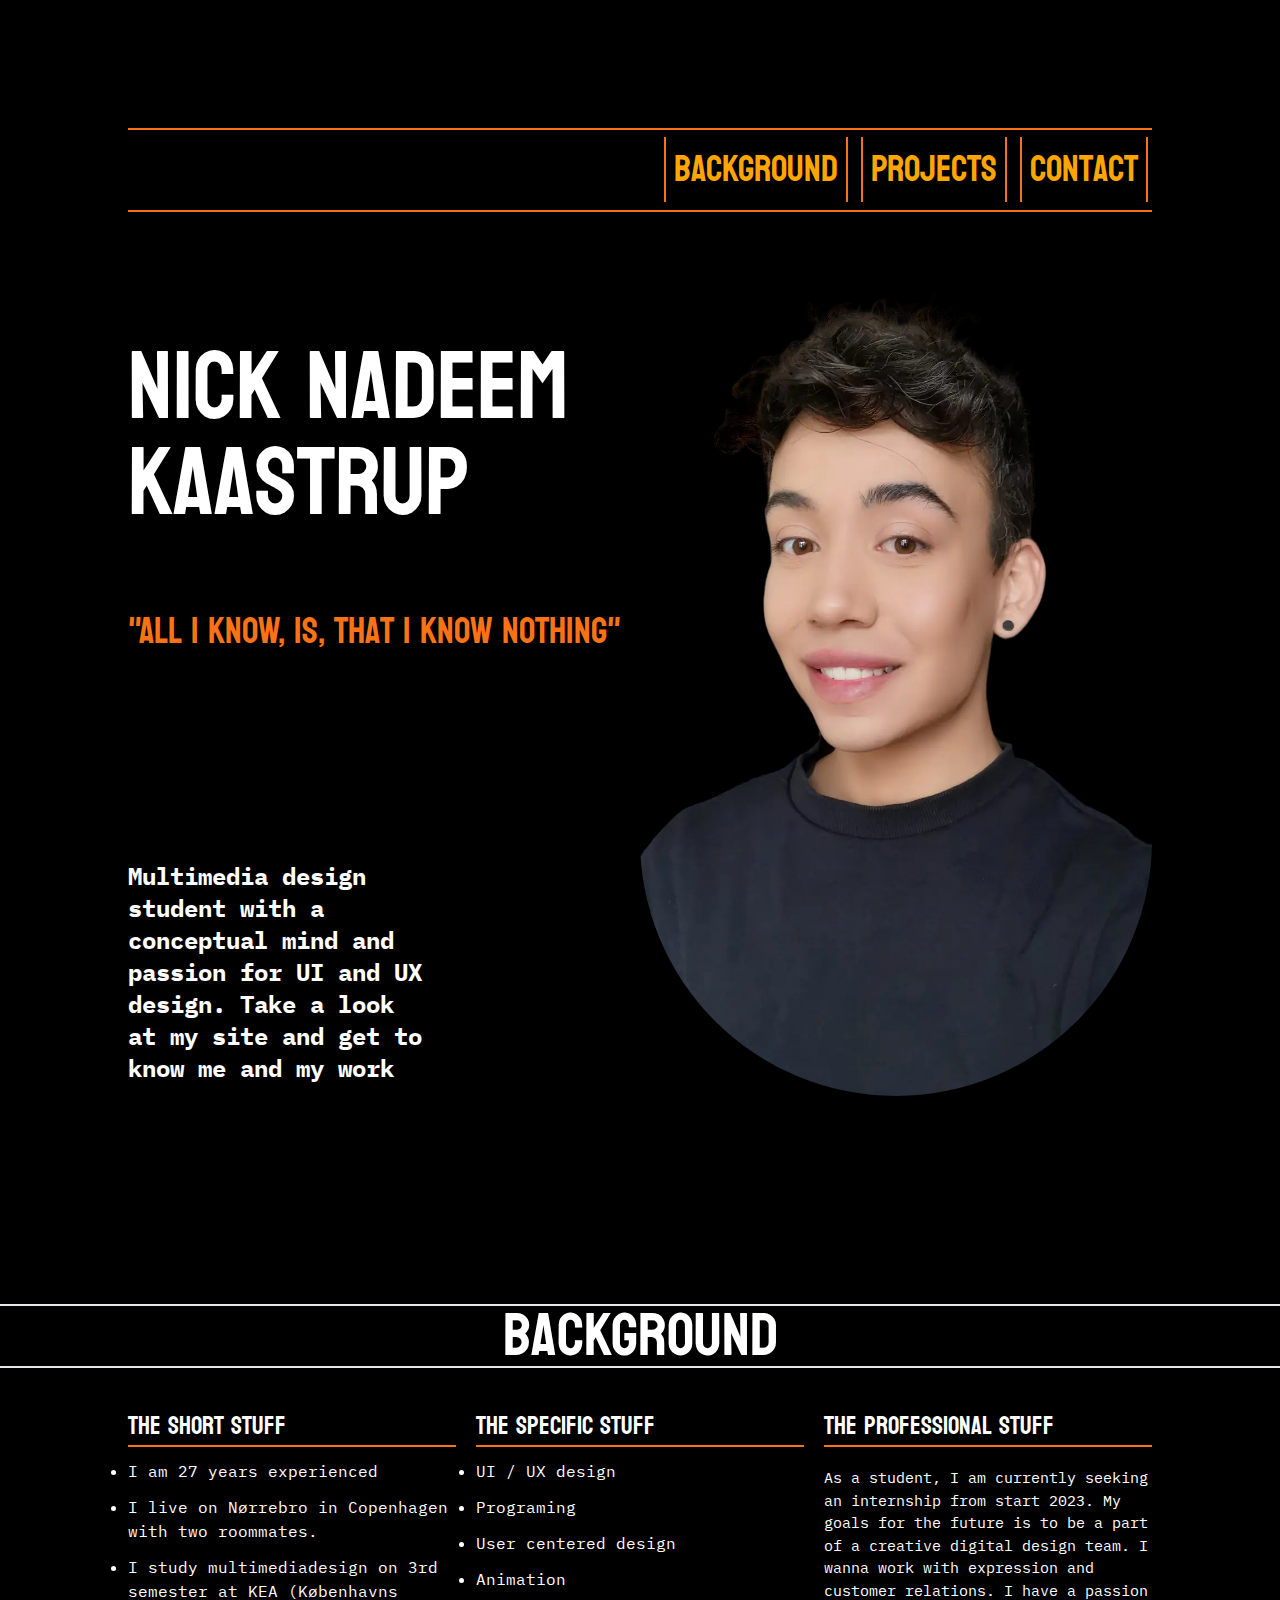
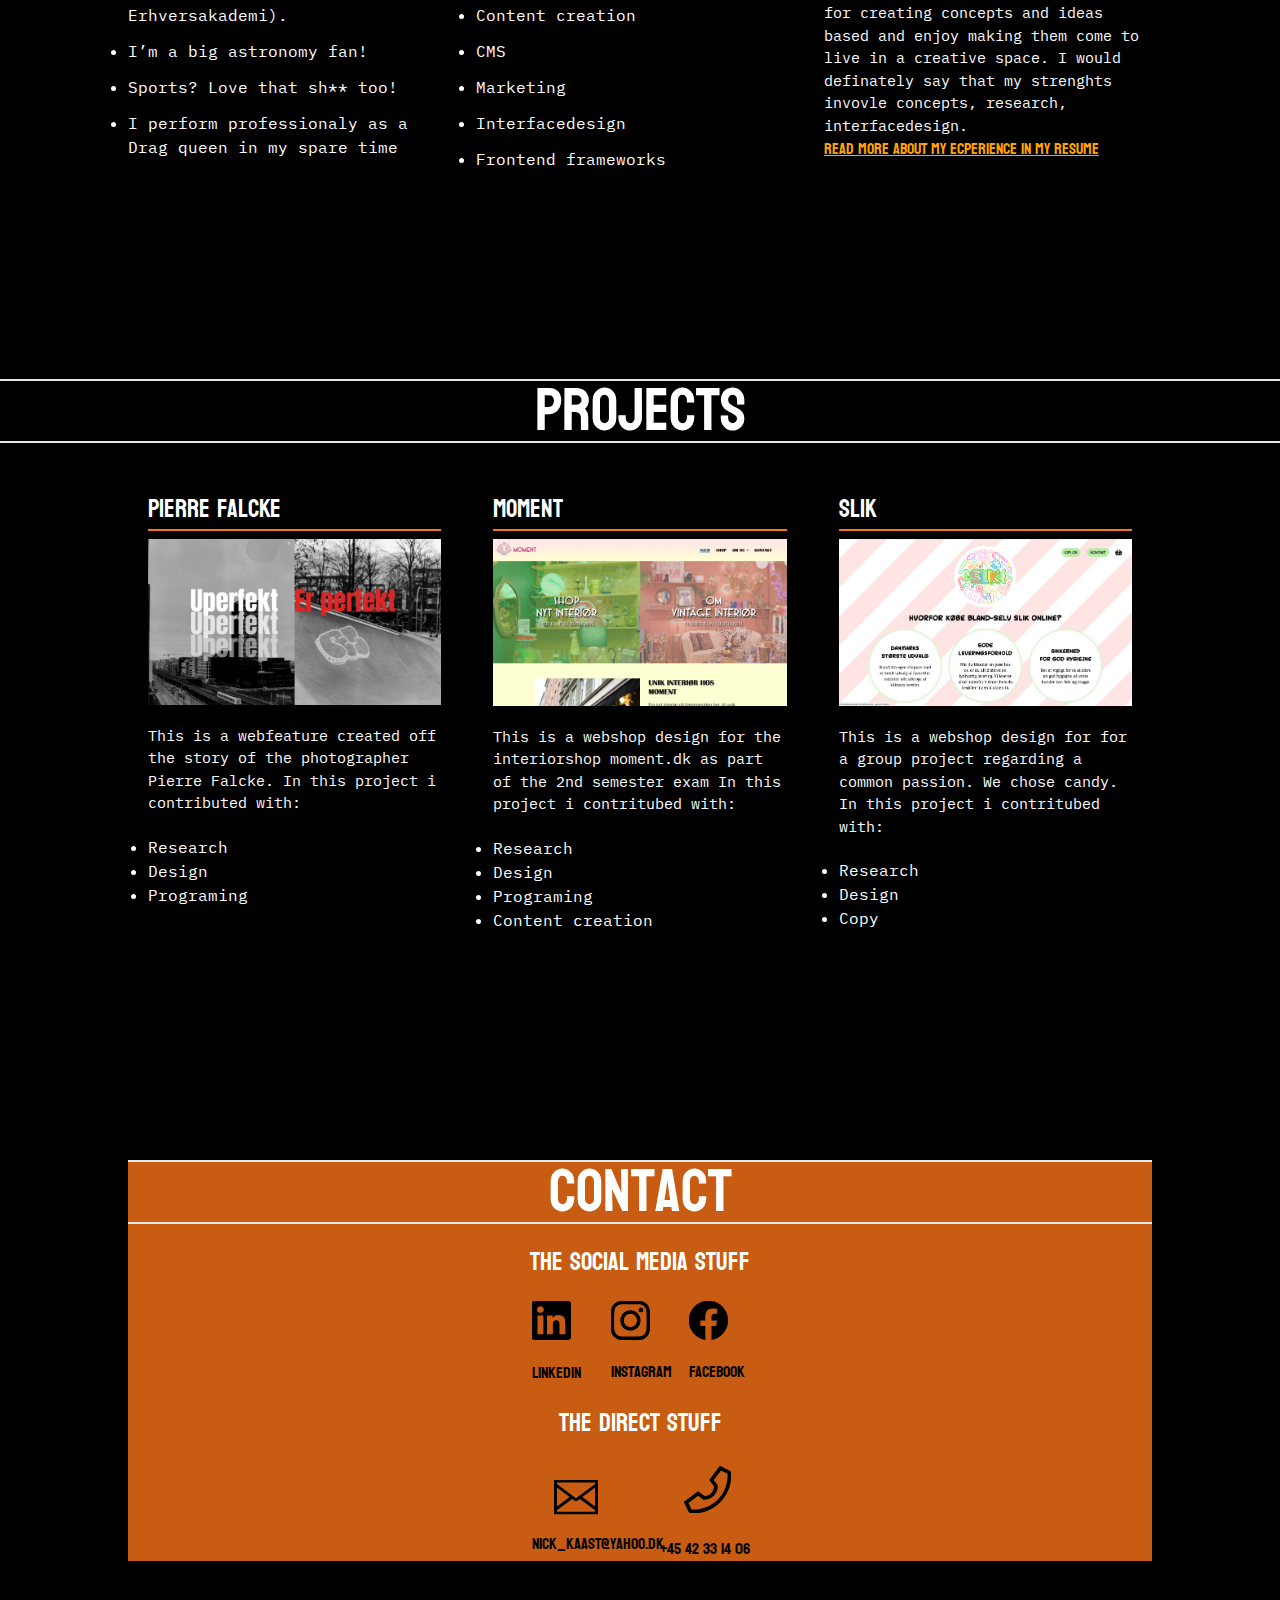
<file: index.html>
<!DOCTYPE html>
<html lang="en">
  <head>
    <meta charset="UTF-8" />
    <link rel="icon" type="image/svg+xml" href="/vite.svg" />
    <meta name="viewport" content="width=device-width, initial-scale=1.0" />
    <title>PPW Nick Nadeem Kaastrup</title>
    <link rel="preconnect" href="https://fonts.googleapis.com"> 
<link rel="preconnect" href="https://fonts.gstatic.com" crossorigin> 
<link href="https://fonts.googleapis.com/css2?family=IBM+Plex+Mono&family=Koulen&display=swap" rel="stylesheet">
    <script type="module" crossorigin src="./assets/main.ae54f498.js"></script>
    <link rel="stylesheet" href="./assets/index.9f8b4b93.css">
  </head>


  <body class=" m-10 lg:m-32 bg-black">


<header class="border-y-2 border-orange-500 text-right ">
  <nav class="my-5 " >

  <a class=" lg:text-4xl mx-1 text-lg md:text-2xl px-2 border-x-2 border-orange-500 1px" href="#Background">Background</a>
  <a class=" lg:text-4xl mx-1 text-lg md:text-2xl px-2 border-x-2 border-orange-500 1px" href="#Projects">Projects</a>
  <a class=" lg:text-4xl mx-1 text-lg md:text-2xl px-2 border-x-2 border-orange-500 1px" href="#Contact">Contact</a>
 
  </nav>
</header>

<section >
  
  <article class="md:grid grid-cols-2 ">
    <div class="md:mt-32 	">
  <h1 class=" lg:text-8xl">Nick Nadeem Kaastrup</h1>
  <h2 class=" md:mt-20 lg:text-4xl  text-orange-500">"All I know, is, that I know nothing"</h2>
  <p class="md:mt-20 lg:mt-52 lg:text-2xl lg:mr-52"><strong>Multimedia design student with a conceptual mind and passion for UI and UX design.

    Take a look at my site and get to know me and my work 
    </strong></p>
  </div>
  <div>
  <img class="  rounded-full md:scale-75 lg:scale-100  " src="./img/nick.webp" alt="portrætbillede af Nick kaastrup">
</div>




</article>
</section>

<section id="Background ">
  <h2 class=" lg:mt-52 border-y-2 mt-20 -mx-52 text-center lg:text-6xl">Background</h2>

  <div class="md:grid grid-cols-3 lg: gap-5">
  
 
<div class=" mt-10  ">
<article class="space-y-3  ">
<h3 class="border-b-2 border-orange-500   ">The short stuff</h3>

<li > I am 27 years experienced </li>

<li>  I live on Nørrebro in Copenhagen with  two roommates. </li>
  
<li> I study multimediadesign on 3rd semester at KEA (Københavns Erhversakademi). </li>
  
<li>  I’m a big astronomy fan!</li>
  
<li>  Sports? Love that sh** too!</li>
<li> I perform professionaly as a Drag queen in my spare time</li>

</article>
</div>
<div class="">
<article class="space-y-3 ">
  <h3 class="border-b-2  border-orange-500 mt-10">The specific stuff</h3>
  <li> UI / UX design</li>
  <li> Programing </li>
  <li> User centered design</li>
  <li> Animation</li>
  <li> Content creation </li>
  <li> CMS </li>
  <li> Marketing </li>
  <li> Interfacedesign </li>
  <li> Frontend frameworks </li>
  </article>
</div>


<div >
<article class="" >
  <h3 class="border-b-2 border-orange-500 mt-10">The professional stuff</h3>
  <p class="mt-5">

    As a student, I am currently seeking an internship from start 2023. 
    
    My goals for the future is to be a part of a creative digital design team. I wanna work with expression and customer relations. 
    
    I have a passion for creating concepts and ideas based and enjoy making them come to live in a creative space. I would definately say that my strenghts invovle concepts, research, interfacedesign.
    </p>
    <a class="underline underline-offset-1" href="https://acrobat.adobe.com/link/review?uri=urn:aaid:scds:US:b47da2de-e7d5-396f-9360-9f2c317e5426 ">Read more about my ecperience in my resume</a>
    <div>
  </div>
  </article>


  </div>
</div>
  
</section>


<section id="Projects" >
  <h2 class=" lg:mt-52 border-y-2 mt-20 -mx-52 text-center lg:text-6xl">Projects</h2>

  <div class="md:grid grid-cols-3 gap-3">

  <article class="mt-5 p-5  ">
    <h3 class="border-b-2 my-2 border-orange-500">Pierre Falcke</h3>
    <div id="webfeature">
      <a class="text-white" href="https://nicknadeemkaastrup.dk/kea/feature"> 
      <img src="./img/webfeature.webp" alt=""></a>
    </div>
    <p class="my-5">This is a webfeature created off the story of the photographer Pierre Falcke.

      In this project i contributed with:</p>
      
     <li> Research</li>
     <li>  Design</li>
     <li>  Programing</li>

  </article>

  <article class="mt-5 p-5  ">
    <h3 class="border-b-2 border-orange-500 my-2">Moment</h3>
    <div id="momentkbh" class="" >
      <a class="text-white" href="https://nicknadeemkaastrup.dk/kea/2_semester_eksamen/wordpress/"> 
      <img src="./img/Moment kbh.webp" alt=""></a>
    </div>
    <p class="my-5">

      This is a webshop design for the interiorshop moment.dk as part of the 2nd semester exam
      
      In this project i contritubed with:</p>
      
      <li> Research</li>
      <li>Design</li>
      <li>Programing</li>
      <li>Content creation</li>
    
    
    
  </article>

  <article class="mt-5 p-5   " >
    <h3 class="border-b-2 border-orange-500 my-2">Slik </h3>
    <div id="slik" >
      <a class="text-white" href="http://nicknadeemkaastrup.dk/kea/slik_passion1"> 
      <img class="" src="./img/slik.webp" alt=""> </a>
    </div>
    <p class="my-5">

      This is a webshop design for for a group project regarding a common passion. We chose candy.
      
      In this project i contritubed with:</p>
      
      <li> Research</li>
      <li>Design</li>
      <li>Copy</li>
    
   
  </article>
</div>
</section>


<footer class=" lg:mt-52 bg-orange-500 bg-opacity-80  " >
  <h2 id="Contact"  class="border-y-2 mt-20 text-center lg:text-6xl ">Contact</h2> 


<div class="    ">
  <div class="lg:mx-96 place-content-center">
  <h3 class="mt-5 text-center">The social media stuff</h3>
<div class=" ml-5 grid grid-cols-3 place-content-around  ">
  <div >
<a class=" text-black  " href="https://www.linkedin.com/in/nick-nadeem-kaastrup-568180251/"> 
  <img class=" -ml-5 scale-50 " src="./img/🦆 icon _linkedin_.svg" alt=""> LinkedIn</a>

</div>
<div>
  <a class="text-black" href="https://www.instagram.com/notoriousnickixo/?hl=da"> 
    <img class="  -ml-5 scale-50" src="./img/🦆 icon _instagram_.svg" alt="">Instagram </a>
   
  </div>
  <div class="">
    <a class="text-black" href="https://www.facebook.com/nick.kaastrup"> 
      <img class=" -ml-5 scale-50" src="./img/🦆 icon _facebook_.svg" alt=""> Facebook </a>
    </div>
    </div>
    

  <h3 class="my-5 text-center">The direct stuff</h3>
 
 
  <div class="grid grid-cols-2   ">
    <div class="mx-5">
  <a class="text-black"  href="mailto:nick_kaast@yahoo.dk"> 
    <img class="scale-50" src="./img/🦆 icon _envelope closed_.svg" alt=""> Nick_kaast@yahoo.dk </a>
  </div>

  <div class="-mt-5 ml-5   ">
    <a class="text-black"  href="mailto:nick_kaast@yahoo.dk"> 
      <img class="scale-50  " src="./img/🦆 icon _phone_.svg" alt=""> +45 42 33 14 06 </a>
    </div>

  
  </div>
</div>
</div>


</footer>


    
  </body>
</html>
</file>
<file: assets/index.9f8b4b93.css>
*,:before,:after{box-sizing:border-box;border-width:0;border-style:solid;border-color:#e5e7eb}:before,:after{--tw-content: ""}html{line-height:1.5;-webkit-text-size-adjust:100%;-moz-tab-size:4;-o-tab-size:4;tab-size:4;font-family:ui-sans-serif,system-ui,-apple-system,BlinkMacSystemFont,Segoe UI,Roboto,Helvetica Neue,Arial,Noto Sans,sans-serif,"Apple Color Emoji","Segoe UI Emoji",Segoe UI Symbol,"Noto Color Emoji"}body{margin:0;line-height:inherit}hr{height:0;color:inherit;border-top-width:1px}abbr:where([title]){-webkit-text-decoration:underline dotted;text-decoration:underline dotted}h1,h2,h3,h4,h5,h6{font-size:inherit;font-weight:inherit}a{color:inherit;text-decoration:inherit}b,strong{font-weight:bolder}code,kbd,samp,pre{font-family:ui-monospace,SFMono-Regular,Menlo,Monaco,Consolas,Liberation Mono,Courier New,monospace;font-size:1em}small{font-size:80%}sub,sup{font-size:75%;line-height:0;position:relative;vertical-align:baseline}sub{bottom:-.25em}sup{top:-.5em}table{text-indent:0;border-color:inherit;border-collapse:collapse}button,input,optgroup,select,textarea{font-family:inherit;font-size:100%;font-weight:inherit;line-height:inherit;color:inherit;margin:0;padding:0}button,select{text-transform:none}button,[type=button],[type=reset],[type=submit]{-webkit-appearance:button;background-color:transparent;background-image:none}:-moz-focusring{outline:auto}:-moz-ui-invalid{box-shadow:none}progress{vertical-align:baseline}::-webkit-inner-spin-button,::-webkit-outer-spin-button{height:auto}[type=search]{-webkit-appearance:textfield;outline-offset:-2px}::-webkit-search-decoration{-webkit-appearance:none}::-webkit-file-upload-button{-webkit-appearance:button;font:inherit}summary{display:list-item}blockquote,dl,dd,h1,h2,h3,h4,h5,h6,hr,figure,p,pre{margin:0}fieldset{margin:0;padding:0}legend{padding:0}ol,ul,menu{list-style:none;margin:0;padding:0}textarea{resize:vertical}input::-moz-placeholder,textarea::-moz-placeholder{opacity:1;color:#9ca3af}input::placeholder,textarea::placeholder{opacity:1;color:#9ca3af}button,[role=button]{cursor:pointer}:disabled{cursor:default}img,svg,video,canvas,audio,iframe,embed,object{display:block;vertical-align:middle}img,video{max-width:100%;height:auto}[type=text],[type=email],[type=url],[type=password],[type=number],[type=date],[type=datetime-local],[type=month],[type=search],[type=tel],[type=time],[type=week],[multiple],textarea,select{-webkit-appearance:none;-moz-appearance:none;appearance:none;background-color:#fff;border-color:#6b7280;border-width:1px;border-radius:0;padding:.5rem .75rem;font-size:1rem;line-height:1.5rem;--tw-shadow: 0 0 #0000}[type=text]:focus,[type=email]:focus,[type=url]:focus,[type=password]:focus,[type=number]:focus,[type=date]:focus,[type=datetime-local]:focus,[type=month]:focus,[type=search]:focus,[type=tel]:focus,[type=time]:focus,[type=week]:focus,[multiple]:focus,textarea:focus,select:focus{outline:2px solid transparent;outline-offset:2px;--tw-ring-inset: var(--tw-empty, );--tw-ring-offset-width: 0px;--tw-ring-offset-color: #fff;--tw-ring-color: #2563eb;--tw-ring-offset-shadow: var(--tw-ring-inset) 0 0 0 var(--tw-ring-offset-width) var(--tw-ring-offset-color);--tw-ring-shadow: var(--tw-ring-inset) 0 0 0 calc(1px + var(--tw-ring-offset-width)) var(--tw-ring-color);box-shadow:var(--tw-ring-offset-shadow),var(--tw-ring-shadow),var(--tw-shadow);border-color:#2563eb}input::-moz-placeholder,textarea::-moz-placeholder{color:#6b7280;opacity:1}input::placeholder,textarea::placeholder{color:#6b7280;opacity:1}::-webkit-datetime-edit-fields-wrapper{padding:0}::-webkit-date-and-time-value{min-height:1.5em}::-webkit-datetime-edit,::-webkit-datetime-edit-year-field,::-webkit-datetime-edit-month-field,::-webkit-datetime-edit-day-field,::-webkit-datetime-edit-hour-field,::-webkit-datetime-edit-minute-field,::-webkit-datetime-edit-second-field,::-webkit-datetime-edit-millisecond-field,::-webkit-datetime-edit-meridiem-field{padding-top:0;padding-bottom:0}select{background-image:url("data:image/svg+xml,%3csvg xmlns='http://www.w3.org/2000/svg' fill='none' viewBox='0 0 20 20'%3e%3cpath stroke='%236b7280' stroke-linecap='round' stroke-linejoin='round' stroke-width='1.5' d='M6 8l4 4 4-4'/%3e%3c/svg%3e");background-position:right .5rem center;background-repeat:no-repeat;background-size:1.5em 1.5em;padding-right:2.5rem;-webkit-print-color-adjust:exact;color-adjust:exact;print-color-adjust:exact}[multiple]{background-image:initial;background-position:initial;background-repeat:unset;background-size:initial;padding-right:.75rem;-webkit-print-color-adjust:unset;color-adjust:unset;print-color-adjust:unset}[type=checkbox],[type=radio]{-webkit-appearance:none;-moz-appearance:none;appearance:none;padding:0;-webkit-print-color-adjust:exact;color-adjust:exact;print-color-adjust:exact;display:inline-block;vertical-align:middle;background-origin:border-box;-webkit-user-select:none;-moz-user-select:none;user-select:none;flex-shrink:0;height:1rem;width:1rem;color:#2563eb;background-color:#fff;border-color:#6b7280;border-width:1px;--tw-shadow: 0 0 #0000}[type=checkbox]{border-radius:0}[type=radio]{border-radius:100%}[type=checkbox]:focus,[type=radio]:focus{outline:2px solid transparent;outline-offset:2px;--tw-ring-inset: var(--tw-empty, );--tw-ring-offset-width: 2px;--tw-ring-offset-color: #fff;--tw-ring-color: #2563eb;--tw-ring-offset-shadow: var(--tw-ring-inset) 0 0 0 var(--tw-ring-offset-width) var(--tw-ring-offset-color);--tw-ring-shadow: var(--tw-ring-inset) 0 0 0 calc(2px + var(--tw-ring-offset-width)) var(--tw-ring-color);box-shadow:var(--tw-ring-offset-shadow),var(--tw-ring-shadow),var(--tw-shadow)}[type=checkbox]:checked,[type=radio]:checked{border-color:transparent;background-color:currentColor;background-size:100% 100%;background-position:center;background-repeat:no-repeat}[type=checkbox]:checked{background-image:url("data:image/svg+xml,%3csvg viewBox='0 0 16 16' fill='white' xmlns='http://www.w3.org/2000/svg'%3e%3cpath d='M12.207 4.793a1 1 0 010 1.414l-5 5a1 1 0 01-1.414 0l-2-2a1 1 0 011.414-1.414L6.5 9.086l4.293-4.293a1 1 0 011.414 0z'/%3e%3c/svg%3e")}[type=radio]:checked{background-image:url("data:image/svg+xml,%3csvg viewBox='0 0 16 16' fill='white' xmlns='http://www.w3.org/2000/svg'%3e%3ccircle cx='8' cy='8' r='3'/%3e%3c/svg%3e")}[type=checkbox]:checked:hover,[type=checkbox]:checked:focus,[type=radio]:checked:hover,[type=radio]:checked:focus{border-color:transparent;background-color:currentColor}[type=checkbox]:indeterminate{background-image:url("data:image/svg+xml,%3csvg xmlns='http://www.w3.org/2000/svg' fill='none' viewBox='0 0 16 16'%3e%3cpath stroke='white' stroke-linecap='round' stroke-linejoin='round' stroke-width='2' d='M4 8h8'/%3e%3c/svg%3e");border-color:transparent;background-color:currentColor;background-size:100% 100%;background-position:center;background-repeat:no-repeat}[type=checkbox]:indeterminate:hover,[type=checkbox]:indeterminate:focus{border-color:transparent;background-color:currentColor}[type=file]{background:unset;border-color:inherit;border-width:0;border-radius:0;padding:0;font-size:unset;line-height:inherit}[type=file]:focus{outline:1px solid ButtonText;outline:1px auto -webkit-focus-ring-color}*,:before,:after{--tw-border-spacing-x: 0;--tw-border-spacing-y: 0;--tw-translate-x: 0;--tw-translate-y: 0;--tw-rotate: 0;--tw-skew-x: 0;--tw-skew-y: 0;--tw-scale-x: 1;--tw-scale-y: 1;--tw-pan-x: ;--tw-pan-y: ;--tw-pinch-zoom: ;--tw-scroll-snap-strictness: proximity;--tw-ordinal: ;--tw-slashed-zero: ;--tw-numeric-figure: ;--tw-numeric-spacing: ;--tw-numeric-fraction: ;--tw-ring-inset: ;--tw-ring-offset-width: 0px;--tw-ring-offset-color: #fff;--tw-ring-color: rgb(59 130 246 / .5);--tw-ring-offset-shadow: 0 0 #0000;--tw-ring-shadow: 0 0 #0000;--tw-shadow: 0 0 #0000;--tw-shadow-colored: 0 0 #0000;--tw-blur: ;--tw-brightness: ;--tw-contrast: ;--tw-grayscale: ;--tw-hue-rotate: ;--tw-invert: ;--tw-saturate: ;--tw-sepia: ;--tw-drop-shadow: ;--tw-backdrop-blur: ;--tw-backdrop-brightness: ;--tw-backdrop-contrast: ;--tw-backdrop-grayscale: ;--tw-backdrop-hue-rotate: ;--tw-backdrop-invert: ;--tw-backdrop-opacity: ;--tw-backdrop-saturate: ;--tw-backdrop-sepia: }::-webkit-backdrop{--tw-border-spacing-x: 0;--tw-border-spacing-y: 0;--tw-translate-x: 0;--tw-translate-y: 0;--tw-rotate: 0;--tw-skew-x: 0;--tw-skew-y: 0;--tw-scale-x: 1;--tw-scale-y: 1;--tw-pan-x: ;--tw-pan-y: ;--tw-pinch-zoom: ;--tw-scroll-snap-strictness: proximity;--tw-ordinal: ;--tw-slashed-zero: ;--tw-numeric-figure: ;--tw-numeric-spacing: ;--tw-numeric-fraction: ;--tw-ring-inset: ;--tw-ring-offset-width: 0px;--tw-ring-offset-color: #fff;--tw-ring-color: rgb(59 130 246 / .5);--tw-ring-offset-shadow: 0 0 #0000;--tw-ring-shadow: 0 0 #0000;--tw-shadow: 0 0 #0000;--tw-shadow-colored: 0 0 #0000;--tw-blur: ;--tw-brightness: ;--tw-contrast: ;--tw-grayscale: ;--tw-hue-rotate: ;--tw-invert: ;--tw-saturate: ;--tw-sepia: ;--tw-drop-shadow: ;--tw-backdrop-blur: ;--tw-backdrop-brightness: ;--tw-backdrop-contrast: ;--tw-backdrop-grayscale: ;--tw-backdrop-hue-rotate: ;--tw-backdrop-invert: ;--tw-backdrop-opacity: ;--tw-backdrop-saturate: ;--tw-backdrop-sepia: }::backdrop{--tw-border-spacing-x: 0;--tw-border-spacing-y: 0;--tw-translate-x: 0;--tw-translate-y: 0;--tw-rotate: 0;--tw-skew-x: 0;--tw-skew-y: 0;--tw-scale-x: 1;--tw-scale-y: 1;--tw-pan-x: ;--tw-pan-y: ;--tw-pinch-zoom: ;--tw-scroll-snap-strictness: proximity;--tw-ordinal: ;--tw-slashed-zero: ;--tw-numeric-figure: ;--tw-numeric-spacing: ;--tw-numeric-fraction: ;--tw-ring-inset: ;--tw-ring-offset-width: 0px;--tw-ring-offset-color: #fff;--tw-ring-color: rgb(59 130 246 / .5);--tw-ring-offset-shadow: 0 0 #0000;--tw-ring-shadow: 0 0 #0000;--tw-shadow: 0 0 #0000;--tw-shadow-colored: 0 0 #0000;--tw-blur: ;--tw-brightness: ;--tw-contrast: ;--tw-grayscale: ;--tw-hue-rotate: ;--tw-invert: ;--tw-saturate: ;--tw-sepia: ;--tw-drop-shadow: ;--tw-backdrop-blur: ;--tw-backdrop-brightness: ;--tw-backdrop-contrast: ;--tw-backdrop-grayscale: ;--tw-backdrop-hue-rotate: ;--tw-backdrop-invert: ;--tw-backdrop-opacity: ;--tw-backdrop-saturate: ;--tw-backdrop-sepia: }.m-10{margin:2.5rem}.my-5{margin-top:1.25rem;margin-bottom:1.25rem}.mx-1{margin-left:.25rem;margin-right:.25rem}.-mx-52{margin-left:-13rem;margin-right:-13rem}.my-2{margin-top:.5rem;margin-bottom:.5rem}.mx-5{margin-left:1.25rem;margin-right:1.25rem}.mt-20{margin-top:5rem}.mt-10{margin-top:2.5rem}.mt-5{margin-top:1.25rem}.ml-5{margin-left:1.25rem}.-ml-5{margin-left:-1.25rem}.-mt-5{margin-top:-1.25rem}.grid{display:grid}.scale-50{--tw-scale-x: .5;--tw-scale-y: .5;transform:translate(var(--tw-translate-x),var(--tw-translate-y)) rotate(var(--tw-rotate)) skew(var(--tw-skew-x)) skewY(var(--tw-skew-y)) scaleX(var(--tw-scale-x)) scaleY(var(--tw-scale-y))}.grid-cols-2{grid-template-columns:repeat(2,minmax(0,1fr))}.grid-cols-3{grid-template-columns:repeat(3,minmax(0,1fr))}.place-content-center{place-content:center}.place-content-around{place-content:space-around}.gap-5{gap:1.25rem}.gap-3{gap:.75rem}.space-y-3>:not([hidden])~:not([hidden]){--tw-space-y-reverse: 0;margin-top:calc(.75rem * calc(1 - var(--tw-space-y-reverse)));margin-bottom:calc(.75rem * var(--tw-space-y-reverse))}.rounded-full{border-radius:9999px}.border-y-2{border-top-width:2px;border-bottom-width:2px}.border-x-2{border-left-width:2px;border-right-width:2px}.border-b-2{border-bottom-width:2px}.border-orange-500{--tw-border-opacity: 1;border-color:rgb(249 115 22 / var(--tw-border-opacity))}.bg-black{--tw-bg-opacity: 1;background-color:rgb(0 0 0 / var(--tw-bg-opacity))}.bg-orange-500{--tw-bg-opacity: 1;background-color:rgb(249 115 22 / var(--tw-bg-opacity))}.bg-opacity-80{--tw-bg-opacity: .8}.p-5{padding:1.25rem}.px-2{padding-left:.5rem;padding-right:.5rem}.text-center{text-align:center}.text-right{text-align:right}.text-lg{font-size:1.125rem;line-height:1.75rem}.text-orange-500{--tw-text-opacity: 1;color:rgb(249 115 22 / var(--tw-text-opacity))}.text-white{--tw-text-opacity: 1;color:rgb(255 255 255 / var(--tw-text-opacity))}.text-black{--tw-text-opacity: 1;color:rgb(0 0 0 / var(--tw-text-opacity))}.underline{-webkit-text-decoration-line:underline;text-decoration-line:underline}.underline-offset-1{text-underline-offset:1px}p,ol,li{font-family:IBM Plex Mono,monospace;color:#fff}h1,h2,h3,a{font-family:Koulen,regular;color:#fff}h1{font-size:50px}h2{font-size:30px}h3{font-size:25px}p{font-size:15px}a{font-family:Koulen,regular;color:orange}@media (min-width: 768px){.md\:mt-32{margin-top:8rem}.md\:mt-20{margin-top:5rem}.md\:grid{display:grid}.md\:scale-75{--tw-scale-x: .75;--tw-scale-y: .75;transform:translate(var(--tw-translate-x),var(--tw-translate-y)) rotate(var(--tw-rotate)) skew(var(--tw-skew-x)) skewY(var(--tw-skew-y)) scaleX(var(--tw-scale-x)) scaleY(var(--tw-scale-y))}.md\:text-2xl{font-size:1.5rem;line-height:2rem}}@media (min-width: 1024px){.lg\:m-32{margin:8rem}.lg\:mx-96{margin-left:24rem;margin-right:24rem}.lg\:mt-52{margin-top:13rem}.lg\:mr-52{margin-right:13rem}.lg\:scale-100{--tw-scale-x: 1;--tw-scale-y: 1;transform:translate(var(--tw-translate-x),var(--tw-translate-y)) rotate(var(--tw-rotate)) skew(var(--tw-skew-x)) skewY(var(--tw-skew-y)) scaleX(var(--tw-scale-x)) scaleY(var(--tw-scale-y))}.lg\:text-4xl{font-size:2.25rem;line-height:2.5rem}.lg\:text-8xl{font-size:6rem;line-height:1}.lg\:text-2xl{font-size:1.5rem;line-height:2rem}.lg\:text-6xl{font-size:3.75rem;line-height:1}}
</file>
